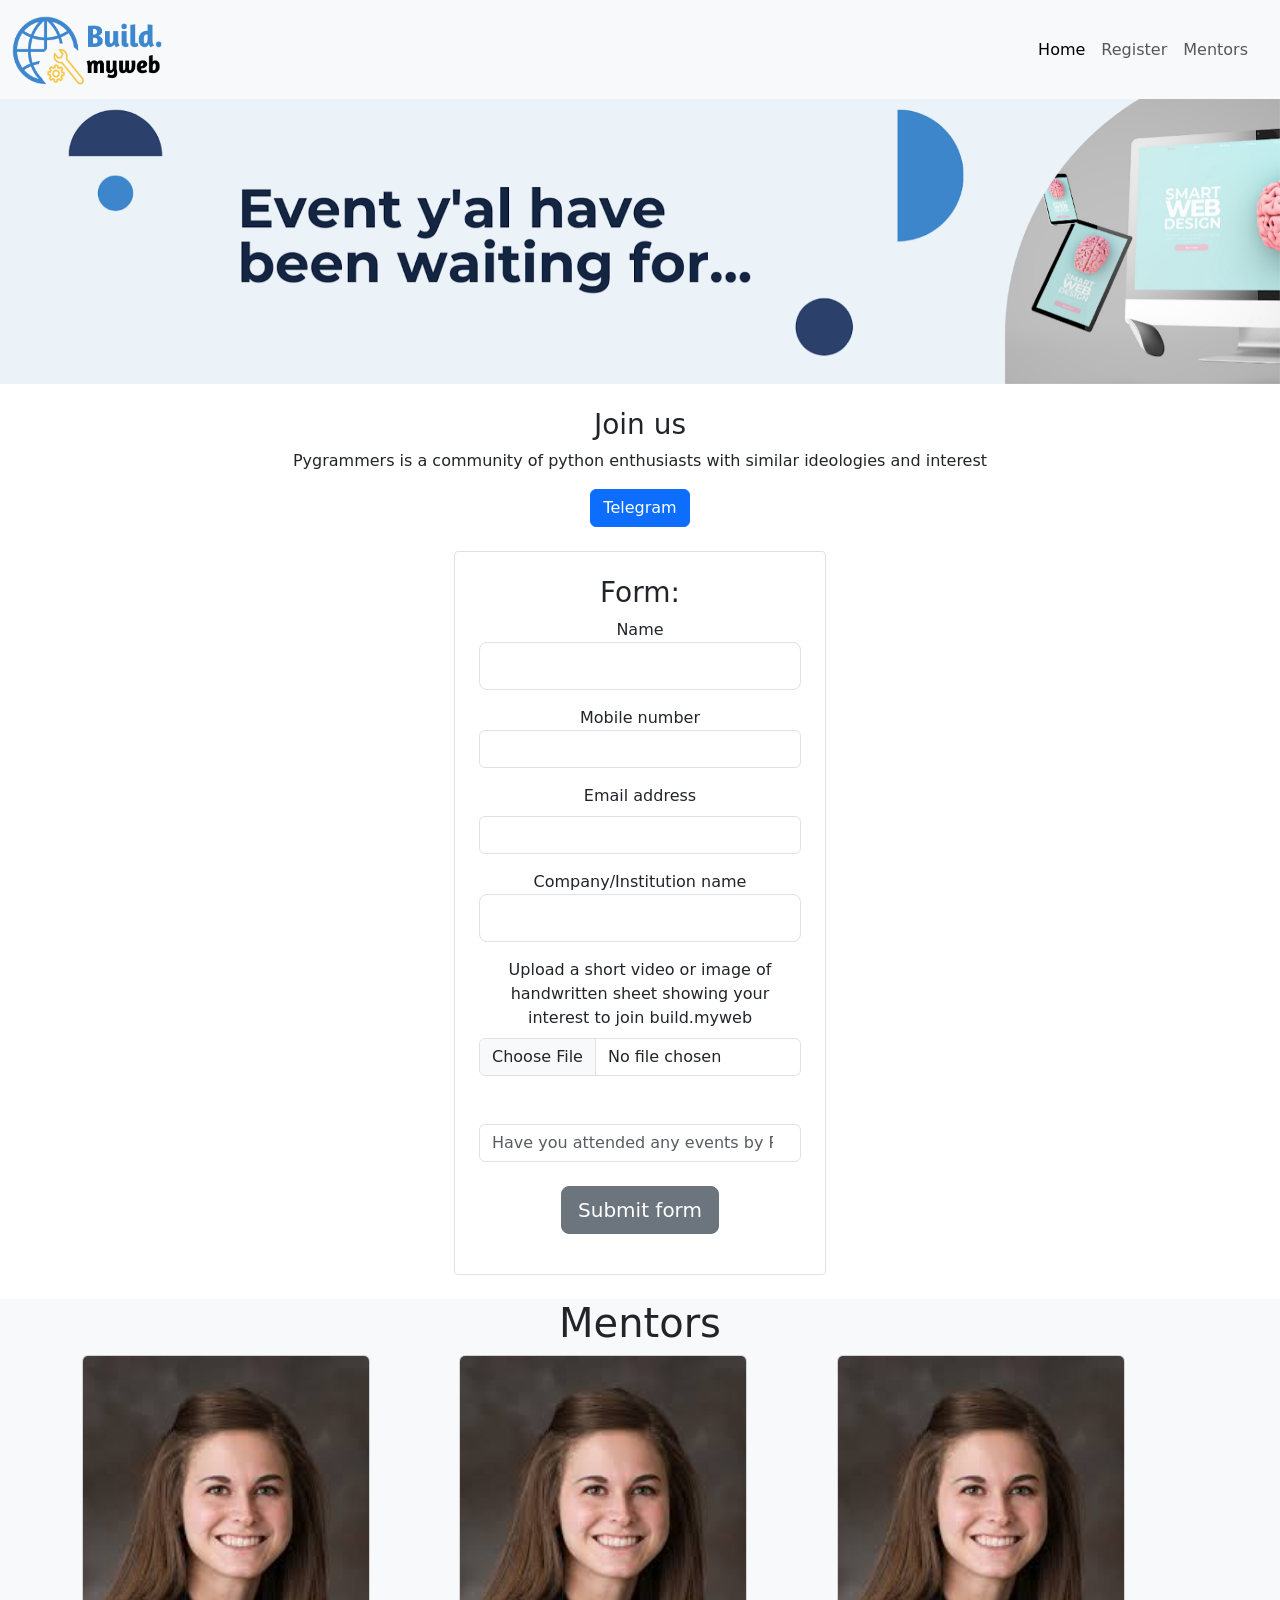
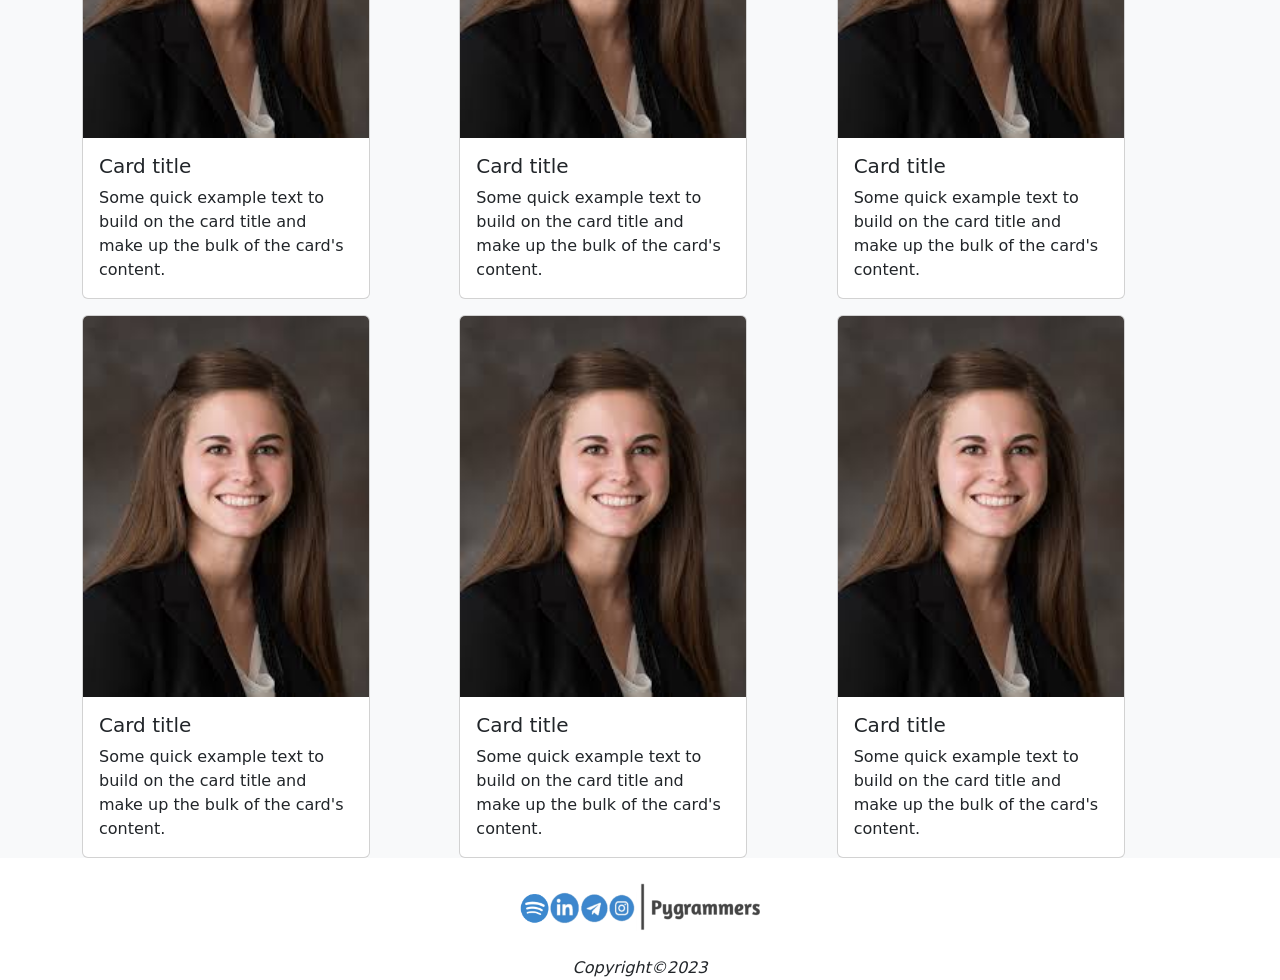
<file: BOOTSTRAP/Task6/index.html>
<!DOCTYPE html>
<html lang="en">
<head>
    <meta charset="UTF-8">
    <meta name="viewport" content="width=device-width, initial-scale=1.0">
    <title>Build.myweb</title>
    <script src="https://ajax.googleapis.com/ajax/libs/jquery/3.6.4/jquery.min.js"></script>
    <script src="https://maxcdn.bootstrapcdn.com/bootstrap/3.4.1/js/bootstrap.min.js"></script>
    <link href="https://cdn.jsdelivr.net/npm/bootstrap@5.3.1/dist/css/bootstrap.min.css" rel="stylesheet" integrity="sha384-4bw+/aepP/YC94hEpVNVgiZdgIC5+VKNBQNGCHeKRQN+PtmoHDEXuppvnDJzQIu9" crossorigin="anonymous">
</head>
<body>
    <script src="https://cdn.jsdelivr.net/npm/bootstrap@5.3.1/dist/js/bootstrap.bundle.min.js" integrity="sha384-HwwvtgBNo3bZJJLYd8oVXjrBZt8cqVSpeBNS5n7C8IVInixGAoxmnlMuBnhbgrkm" crossorigin="anonymous"></script>
    <section>
        <nav class="navbar navbar-light bg-light">
            <div class="container-fluid">
              <a class="navbar-brand" href="#">
                <img src="buildlogo.png" alt="" width="150" height="70" class="d-inline-block align-text-top">
               
              </a>
              <nav class="navbar navbar-expand-lg navbar-light bg-light">
                <div class="container-fluid">
                 
                  <button class="navbar-toggler" type="button" data-bs-toggle="collapse" data-bs-target="#navbarNavAltMarkup" aria-controls="navbarNavAltMarkup" aria-expanded="false" aria-label="Toggle navigation">
                    <span class="navbar-toggler-icon"></span>
                  </button>
                  <div class="collapse navbar-collapse" id="navbarNavAltMarkup">
                    <div class="navbar-nav">
                      <a class="nav-link active" aria-current="page" href="#Home">Home</a>
                      <a class="nav-link" href="#Register">Register</a>
                      <a class="nav-link" href="#Mentors">Mentors</a>
                      
                     
                    </div>
                  </div>
                </div>
              </nav>
            </div>
            </nav>
    </section>
   
        <section id="Home">
            <div id="carouselExampleSlidesOnly" class="carousel slide" data-bs-ride="carousel">
                <div class="carousel-inner">
                  <div class="carousel-item active">
                    <img src="carousel.png" class="d-block w-100" alt="...">
                  </div>
                  <div class="carousel-item">
                    <img src="carousel2.png" class="d-block w-100" alt="...">
                  </div>
                  
                </div>
              </div>
              <div class="text-center">
                <br>
                <h3 >Join us</h3>
                <p >Pygrammers is a community of python enthusiasts with similar ideologies and interest</p>
                <a class="btn btn-primary" href="https://telegram.me/pygrammers_official" role="button">Telegram</a>
            </div>
        </section>
        
        <br>
        <section id="Register">
            <div class="text-center">
                <div class="container">
                    <div class="row mx-0 justify-content-center">
                      <div class="col-md-7 col-lg-5 px-lg-2 col-xl-4 px-xl-0 px-xxl-3">
                        <form
                          method="POST"
                          class="w-100 rounded-1 p-4 border bg-white"
                          
                          enctype="multipart/form-data"
                        ><form>
                            <h3>Form:</h3>
                            <div class="mb-3">
                              <label>Name</label>
                              <input type="text" class="form-control form-control-lg" id="Input1" >
                            </div>
                            <div class="mb-3">
                              <label>Mobile number</label>
                              <input type="number" class="form-control" >
                            </div>
                            <div class="mb-3">
                              
                              <label for="exampleInputEmail1" class="form-label">Email address</label>
                              <input type="email" class="form-control" id="exampleInputEmail1" aria-describedby="emailHelp">
                              
                            </div>
                            <div class="mb-3">
                              <label>Company/Institution name</label>
                              <input type="text" class="form-control form-control-lg" >
                            </div>
                            <label class="d-block mb-4">
                                <span class="form-label d-block">Upload a short video or image of handwritten sheet showing your interest to join build.myweb</span>
                                <input required name="photo" type="file" class="form-control" >
                              </label>
                              <div class="form-group">
                                <label for="y/n">
                                </label>
                                <input type="number" class="form-control" id="y/n" placeholder="Have you attended any events by Pygrammers before?!">
                            </div>
                            <br>
                            <div class="mb-3">
                                <button type="submit" class="btn btn-secondary btn-lg">
                                  Submit form
                                </button>
                              </div>
                      </form>
                      </form>
                    </div>
                  </div>
                  </div>
            </div>
        
        </section>
        <br>
        <section id="Mentors">
            <div class="bg-light">
                <div class="container">
                    <h1 class="text-center">Mentors</h1>
                    <div class="row g-3">
                        <div class="col-12 col-md-6 col-lg-4">
                            <div class="card" style="width: 18rem;">
                                <img class="card-img-top" src="Person.jpeg" alt="Card image cap">
                                <div class="card-body">
                                  <h5 class="card-title">Card title</h5>
                                  <p class="card-text">Some quick example text to build on the card title and make up the bulk of the card's content.</p>
                                  
                                </div>
                              </div>
                        </div>
                
                        <div class="col-12 col-md-6 col-lg-4">
                            <div class="card" style="width: 18rem;">
                                <img class="card-img-top" src="Person.jpeg" alt="Card image cap">
                                <div class="card-body">
                                  <h5 class="card-title">Card title</h5>
                                  <p class="card-text">Some quick example text to build on the card title and make up the bulk of the card's content.</p>
                                  
                                </div>
                              </div>
                        </div>
                
                        <div class="col-12 col-md-6 col-lg-4">
                            <div class="card" style="width: 18rem;">
                                <img class="card-img-top" src="Person.jpeg" alt="Card image cap">
                                <div class="card-body">
                                  <h5 class="card-title">Card title</h5>
                                  <p class="card-text">Some quick example text to build on the card title and make up the bulk of the card's content.</p>
                                  
                                </div>
                              </div>
                        </div>
                
                        <div class="col-12 col-md-6 col-lg-4">
                            <div class="card" style="width: 18rem;">
                                <img class="card-img-top" src="Person.jpeg" alt="Card image cap">
                                <div class="card-body">
                                  <h5 class="card-title">Card title</h5>
                                  <p class="card-text">Some quick example text to build on the card title and make up the bulk of the card's content.</p>
                                  
                                </div>
                              </div>
                        </div>
                
                        <div class="col-12 col-md-6 col-lg-4">
                            <div class="card" style="width: 18rem;">
                                <img class="card-img-top" src="Person.jpeg" alt="Card image cap">
                                <div class="card-body">
                                  <h5 class="card-title">Card title</h5>
                                  <p class="card-text">Some quick example text to build on the card title and make up the bulk of the card's content.</p>
                                  
                                </div>
                              </div>
                        </div>
                
                        <div class="col-12 col-md-6 col-lg-4">
                            <div class="card" style="width: 18rem;">
                                <img class="card-img-top" src="Person.jpeg" alt="Card image cap">
                                <div class="card-body">
                                  <h5 class="card-title">Card title</h5>
                                  <p class="card-text">Some quick example text to build on the card title and make up the bulk of the card's content.</p>
                                  
                                </div>
                              </div>
                        </div>
                    </div>
                </div>
            </div>
        </section>
        <br>
        <section>
            <footer style="text-align:center">
                
              <img src="footer.png" alt="" width="250px" height="50px">
              <br><br>
              <fieldset><i>Copyright©2023</i></fieldset> 
            
            </footer>
            
          </section>
</body>
</html>
</file>
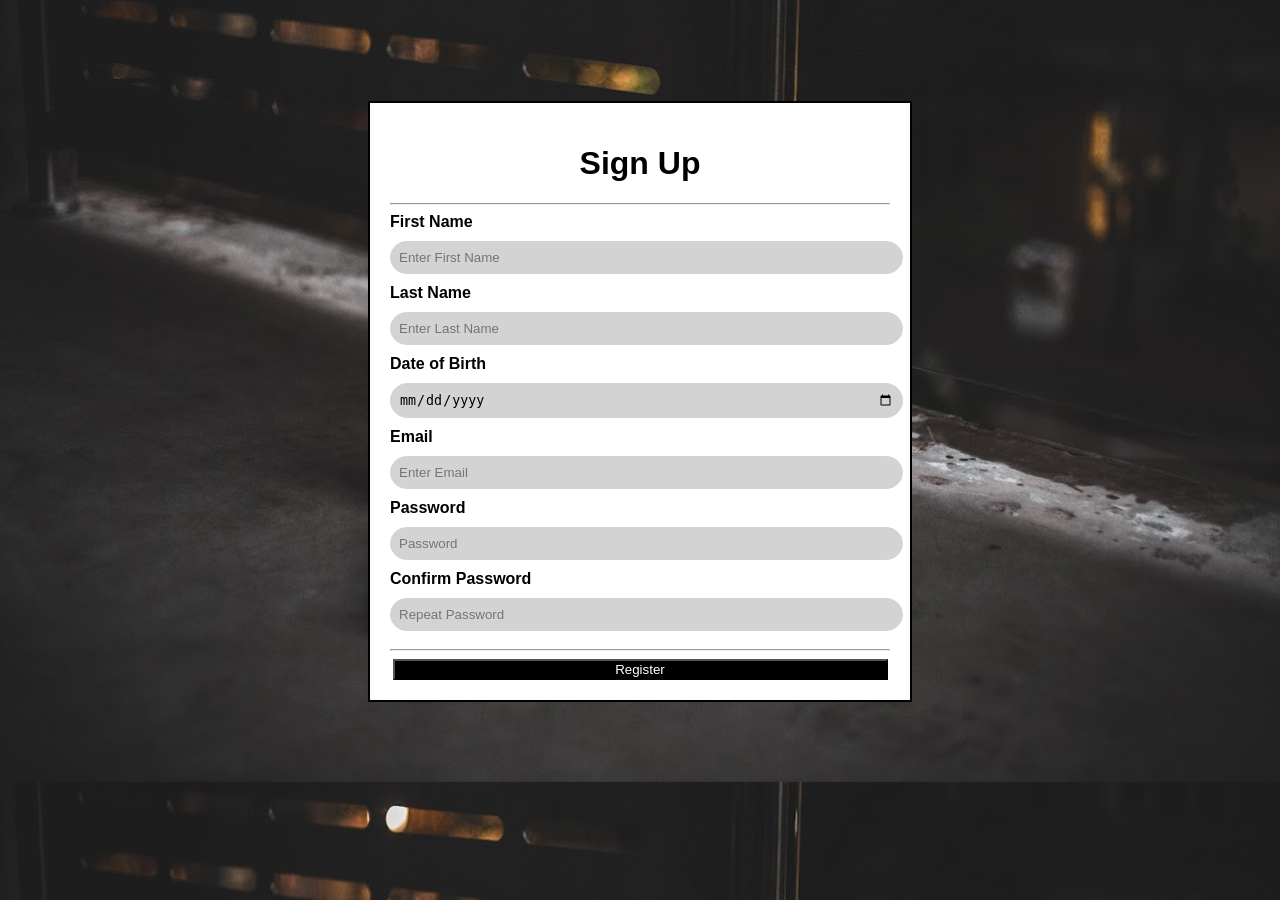
<file: CSS/Task15/index.html>
<!DOCTYPE html>
<html>
<head>
    
    <title>CSS15</title>
    <link href="style.css" type="text/css" rel="stylesheet">
</head>
<body>
   <div class="Form">
    <div class="head">
        <h1>Sign Up</h1>
    </div>
    
        <hr>
        <form>
            <div class="text">
                <label><strong>First Name</strong></label>
                
            </div>
            
            <input type="text" class="input-box" placeholder="Enter First Name">
            
            <div class="text">
                <label><strong>Last Name</strong></label>
    
            </div>
            
            <input type="text" class="input-box" placeholder="Enter Last Name">
           
            <div class="text">
                <label><strong>Date of Birth</strong></label>
            </div>
            
            <input type="date" class="input-box" placeholder="dd/mm/yyyy">
           
            <div class="text">
                <label><strong>Email</strong></label>
            </div>
            
            <input type="email" class="input-box" placeholder="Enter Email">
            
            <div class="text">
                <label><strong>Password</strong></label>
            </div>
            
            <input type="password" class="input-box" placeholder="Password">
           
            <div class="text">
                <label><strong>Confirm Password</strong></label>
            </div>
            
            <input type="password" class="input-box" placeholder="Repeat Password">
                
            
            <hr>
            <div class="button">
                <button>Register</button>
            </div>
        </form>
   </div>
</body>
</html>
</file>
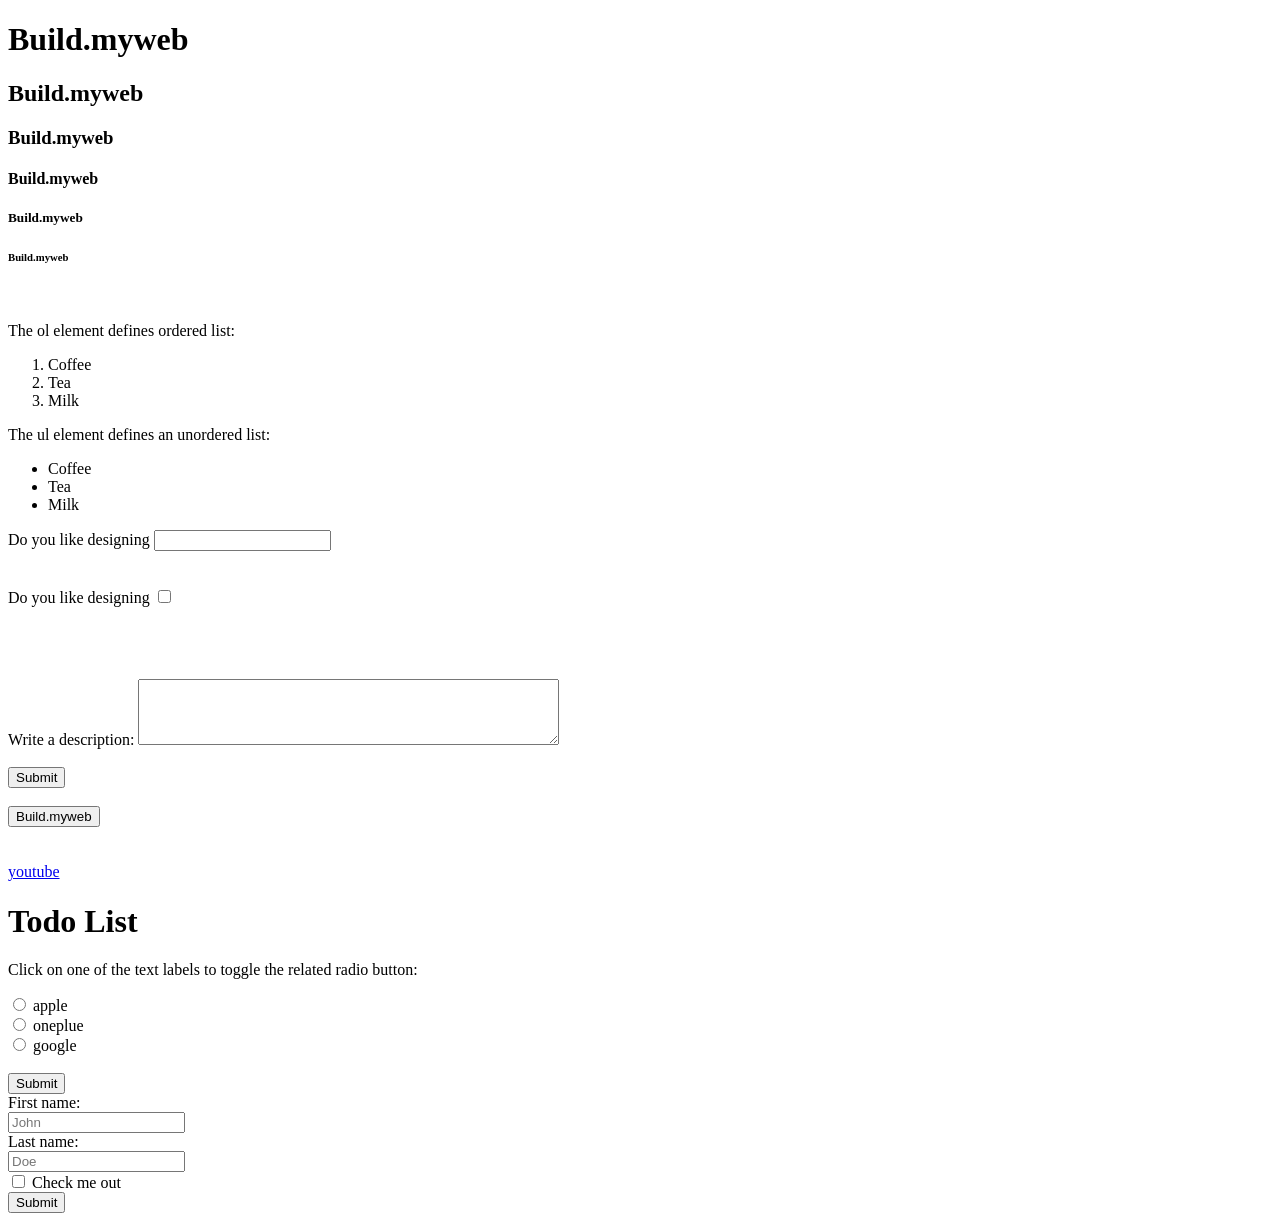
<file: HTML/Task10/index.html>
<!DOCTYPE html>
<html lang="en">
<head>
    <meta charset="UTF-8">
    <meta name="viewport" content="width=device-width, initial-scale=1.0">
    <title>html1</title>
</head>
<body>
    <h1>Build.myweb</h1>
    <h2>Build.myweb</h2>
    <h3>Build.myweb</h3>
    <h4>Build.myweb</h4>
    <h5>Build.myweb</h5>
    <h6>Build.myweb</h6>
    <br>
    <p>The ol element defines ordered list:</p>
    <ol>
        <li>Coffee</li>
        <li>Tea</li>
        <li>Milk</li>
    </ol>
    <p>The ul element defines an unordered list:</p>
    <ul>
        <li>Coffee</li>
        <li>Tea</li>
        <li>Milk</li>
    </ul>
    <form>
        <label>Do you like designing </label><input type="text">
        <br>
        <br>
        <br>
        <label>Do you like designing </label><input type="checkbox">
        <br>
        <br>
        <br>
        <br>
        <br>
        <label>Write a description: </label><textarea rows="4" cols="50"></textarea>
        <br>
        <br>
        <button>Submit</button>
    </form>
    <br>
    <button>Build.myweb</button>
    <br>
    <br>
    <br>
    <a href="https://www.youtube.com">youtube</a>
    <br>
    <h1>Todo List</h1>
    <p>Click on one of the text labels to toggle the related radio button:</p>
    <input type="radio">
    <label>apple</label>
    <br>
    <input type="radio">
    <label>oneplue</label>
    <br>
    <input type="radio">
    <label>google</label>
    <br>
    <br>
    <button>Submit</button>
    <br>
    <form>
        <div>
            <label>First name:</label>
        </div>
        <input type="text" placeholder="John">
        <div>
            <label>Last name:</label>
        </div>
        <input type="text" placeholder="Doe">
        <div>
            <input type="checkbox">
            <label>Check me out</label>
        </div>
        <button>Submit</button>
    </form>
</body>
</html>
</file>
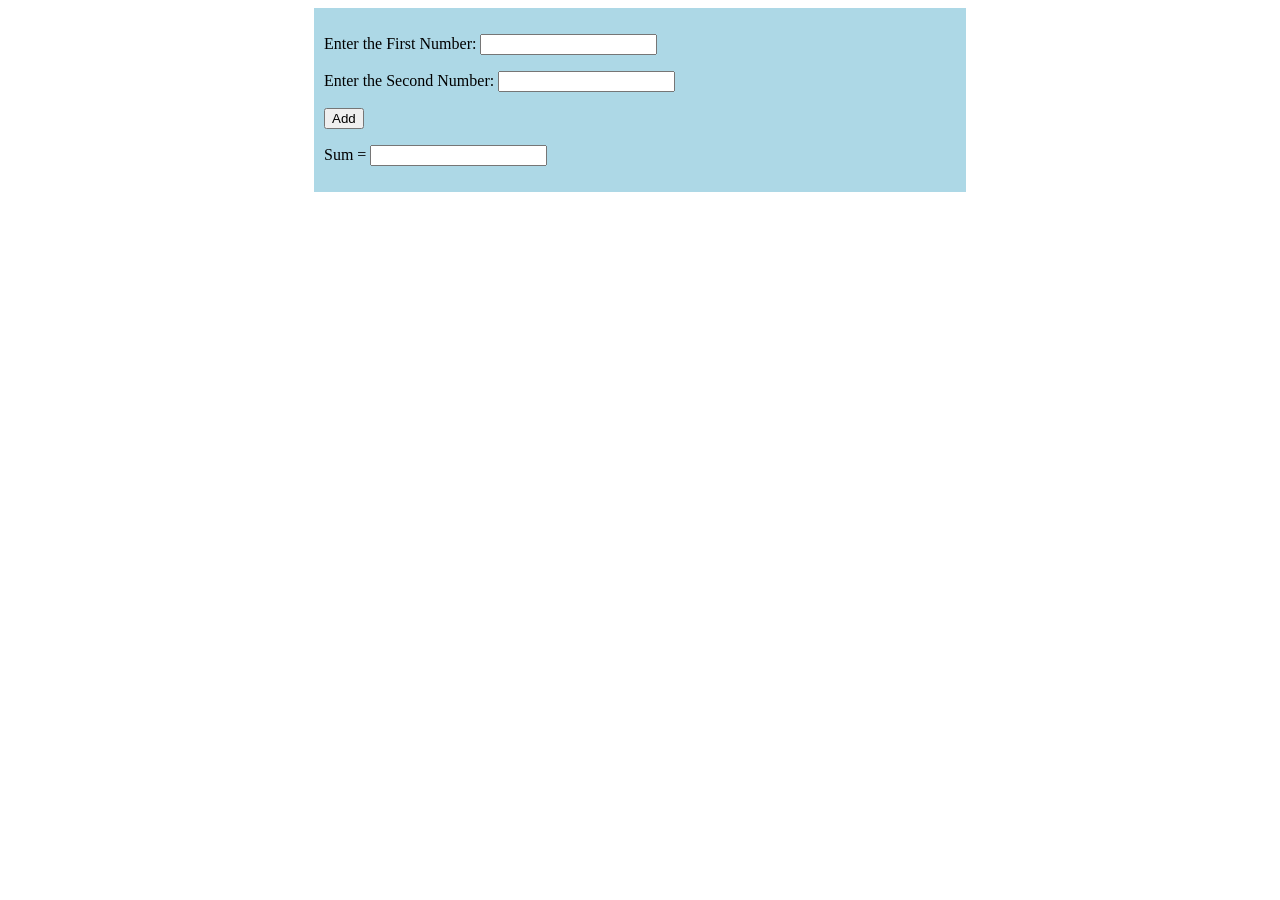
<file: JAVASCRIPT/Task2/index.html>
<!doctype html>
<html>
<head>
<title>J2</title>
<link rel="stylesheet" href="styles.css">
</head>
<body>
<div class="container">
    <p>Enter the First Number: <input id="first"></p>
    <p>Enter the Second Number: <input id="second"></p>
    <button onclick="add()">Add</button>
    <p>Sum = <input id="answer"></p>
</div>

<script src="script.js"></script>


</body>
</html>
</file>
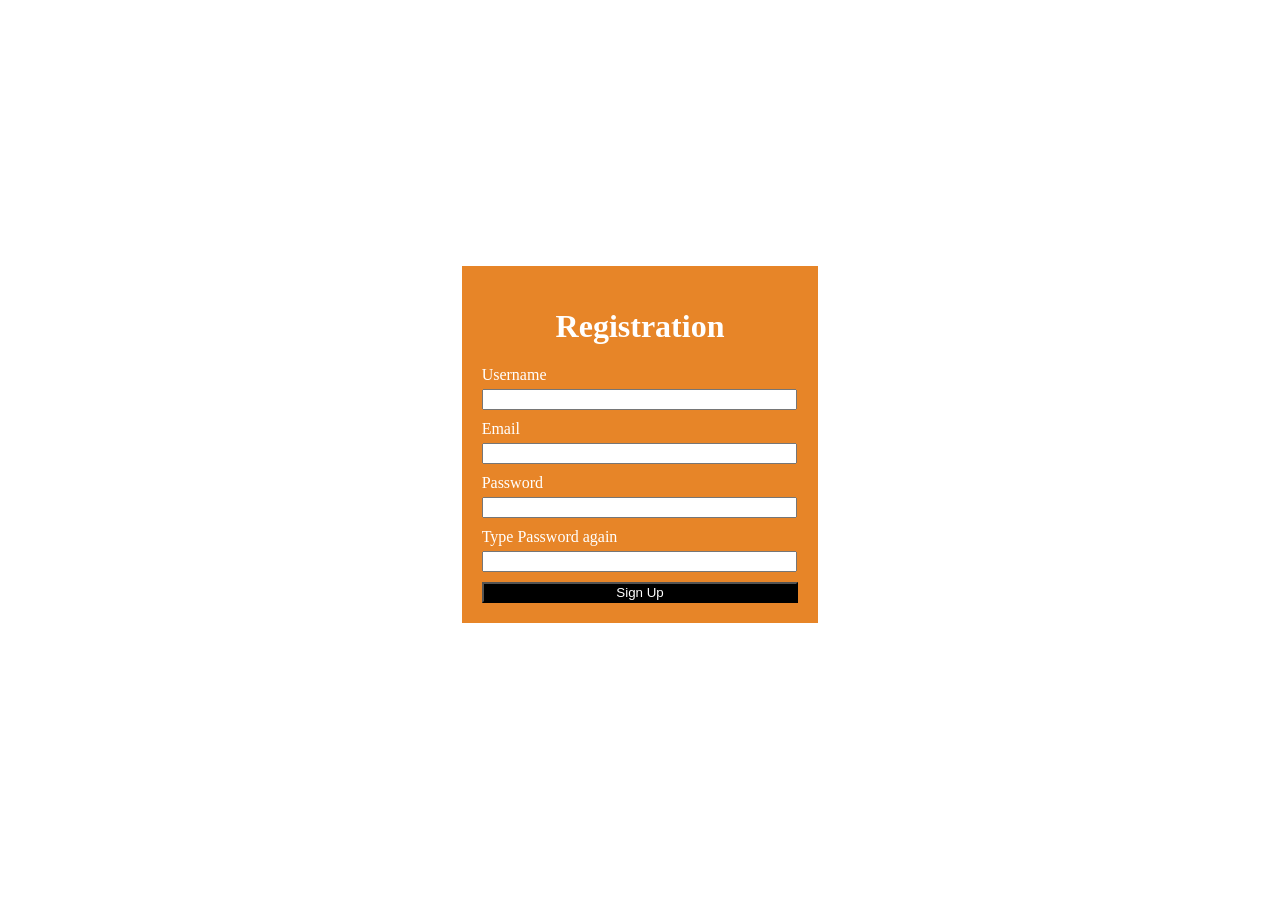
<file: JAVASCRIPT/Task4/index.html>
<!DOCTYPE html>
<html lang="en">
<head>
    <meta charset="UTF-8">
    <meta http-equiv="X-UA-Compatible" content="IE=edge">
    <meta name="viewport" content="width=device-width, initial-scale=1.0">
    <title>Form Validation</title>
    <link rel="stylesheet" href="styles.css">
</head>
<body>
    <div class="container">
        <form onsubmit="return validate()" action="Thankyou.html" id="form">
            <h1>Registration</h1>
            <div class="input">
                <label for="username">Username</label>
                <input type="text" id="username" name="username" class="input-field">
            </div>
            <div class="input">
                <label for="email">Email</label>
                <input type="email" id="email" name="email" class="input-field">
            </div>
            <div class="input">
                <label for="password">Password</label>
                <input type="password" id="password1" name="password1" class="input-field">
            </div>
            <div class="input">
                <label for="password">Type Password again</label>
                <input type="password" id="password2" name="password2" class="input-field">
            </div>
            <button type="submit">Sign Up</button>
        </form>
    </div>
    <script src="script.js"></script>
</body>
</html>
</file>
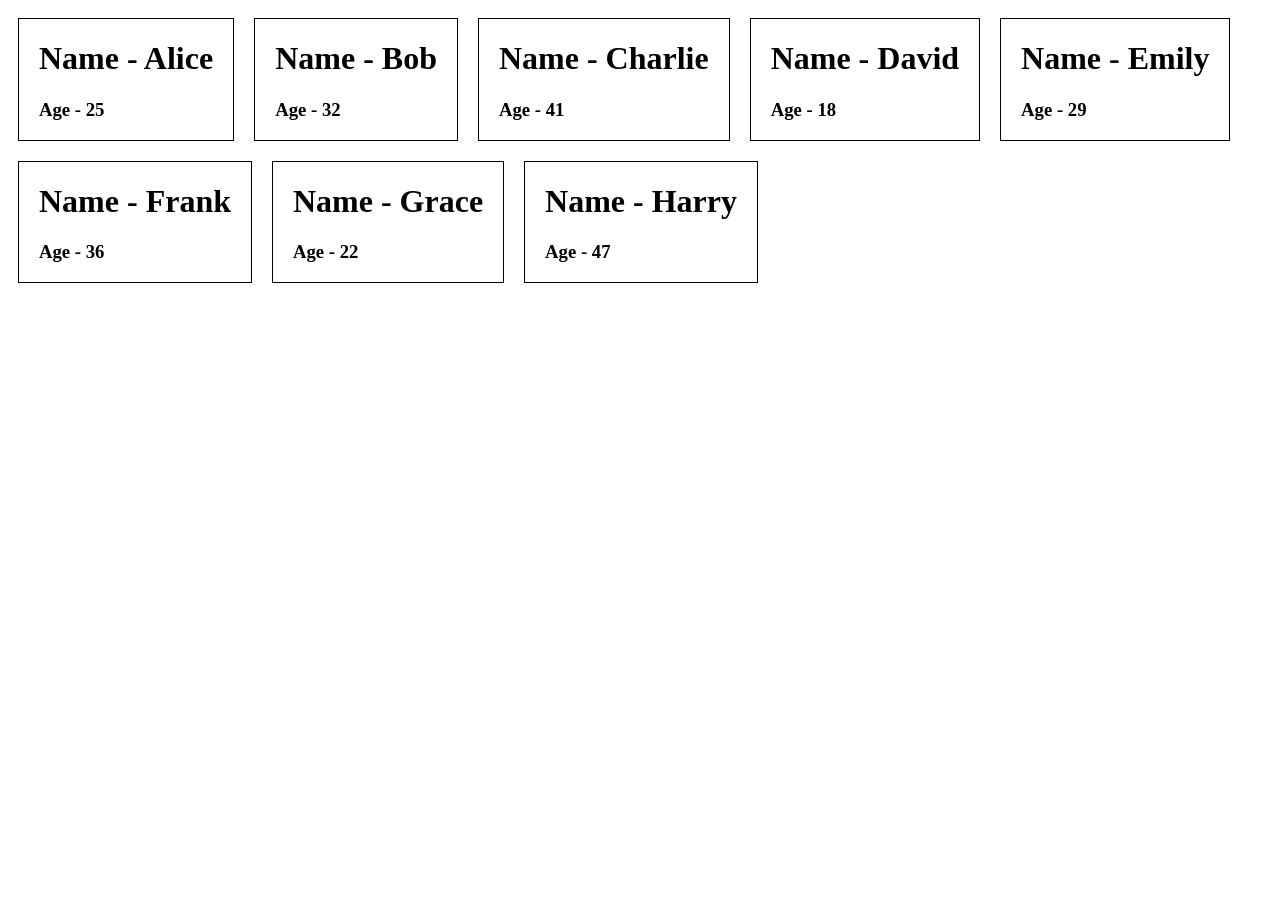
<file: JAVASCRIPT/Task5/index.html>
<!DOCTYPE html>
<html lang="en">
<head>
    <meta charset="UTF-8">
    <meta http-equiv="X-UA-Compatible" content="IE=edge">
    <meta name="viewport" content="width=device-width, initial-scale=1.0">
    <title>J5</title>
    <style>
      .card{
        border: 1px solid black;
        width: fit-content;
        padding: 0 20px;
        display: inline-block;
        margin: 10px 10px;
      }
    </style>
</head>
<body>
  <div class="container">
  </div>
    <script>
        let persons = `
        [
  {
    "name": "Alice",
    "age": 25,
    "place": "New York",
    "dob": "1998-03-12"
  },
  {
    "name": "Bob",
    "age": 32,
    "place": "Los Angeles",
    "dob": "1991-07-19"
  },
  {
    "name": "Charlie",
    "age": 41,
    "place": "Chicago",
    "dob": "1982-11-03"
  },
  {
    "name": "David",
    "age": 18,
    "place": "Houston",
    "dob": "2005-05-08"
  },
  {
    "name": "Emily",
    "age": 29,
    "place": "San Francisco",
    "dob": "1994-09-26"
  },
  {
    "name": "Frank",
    "age": 36,
    "place": "Boston",
    "dob": "1987-12-30"
  },
  {
    "name": "Grace",
    "age": 22,
    "place": "Miami",
    "dob": "2001-01-14"
  },
  {
    "name": "Harry",
    "age": 47,
    "place": "Seattle",
    "dob": "1976-06-21"
  }
]`
let parsePersons = JSON.parse(persons);
const cardContainer = document.querySelector(".container");

function createCard(cardContainer,parsePersons,i){
  const card = document.createElement("div")
  card.classList.add("card")
  const name = document.createElement("h1")
  name.innerHTML = "Name - " + parsePersons[i].name;

  const age = document.createElement("h3")
  age.innerHTML = "Age - " + parsePersons[i].age;
  card.appendChild(name)
  card.appendChild(age)
  cardContainer.appendChild(card)
}



for(let i=0;i<parsePersons.length;i++){
  createCard(cardContainer,parsePersons,i)
}
    </script>
</body>
</html>
</file>
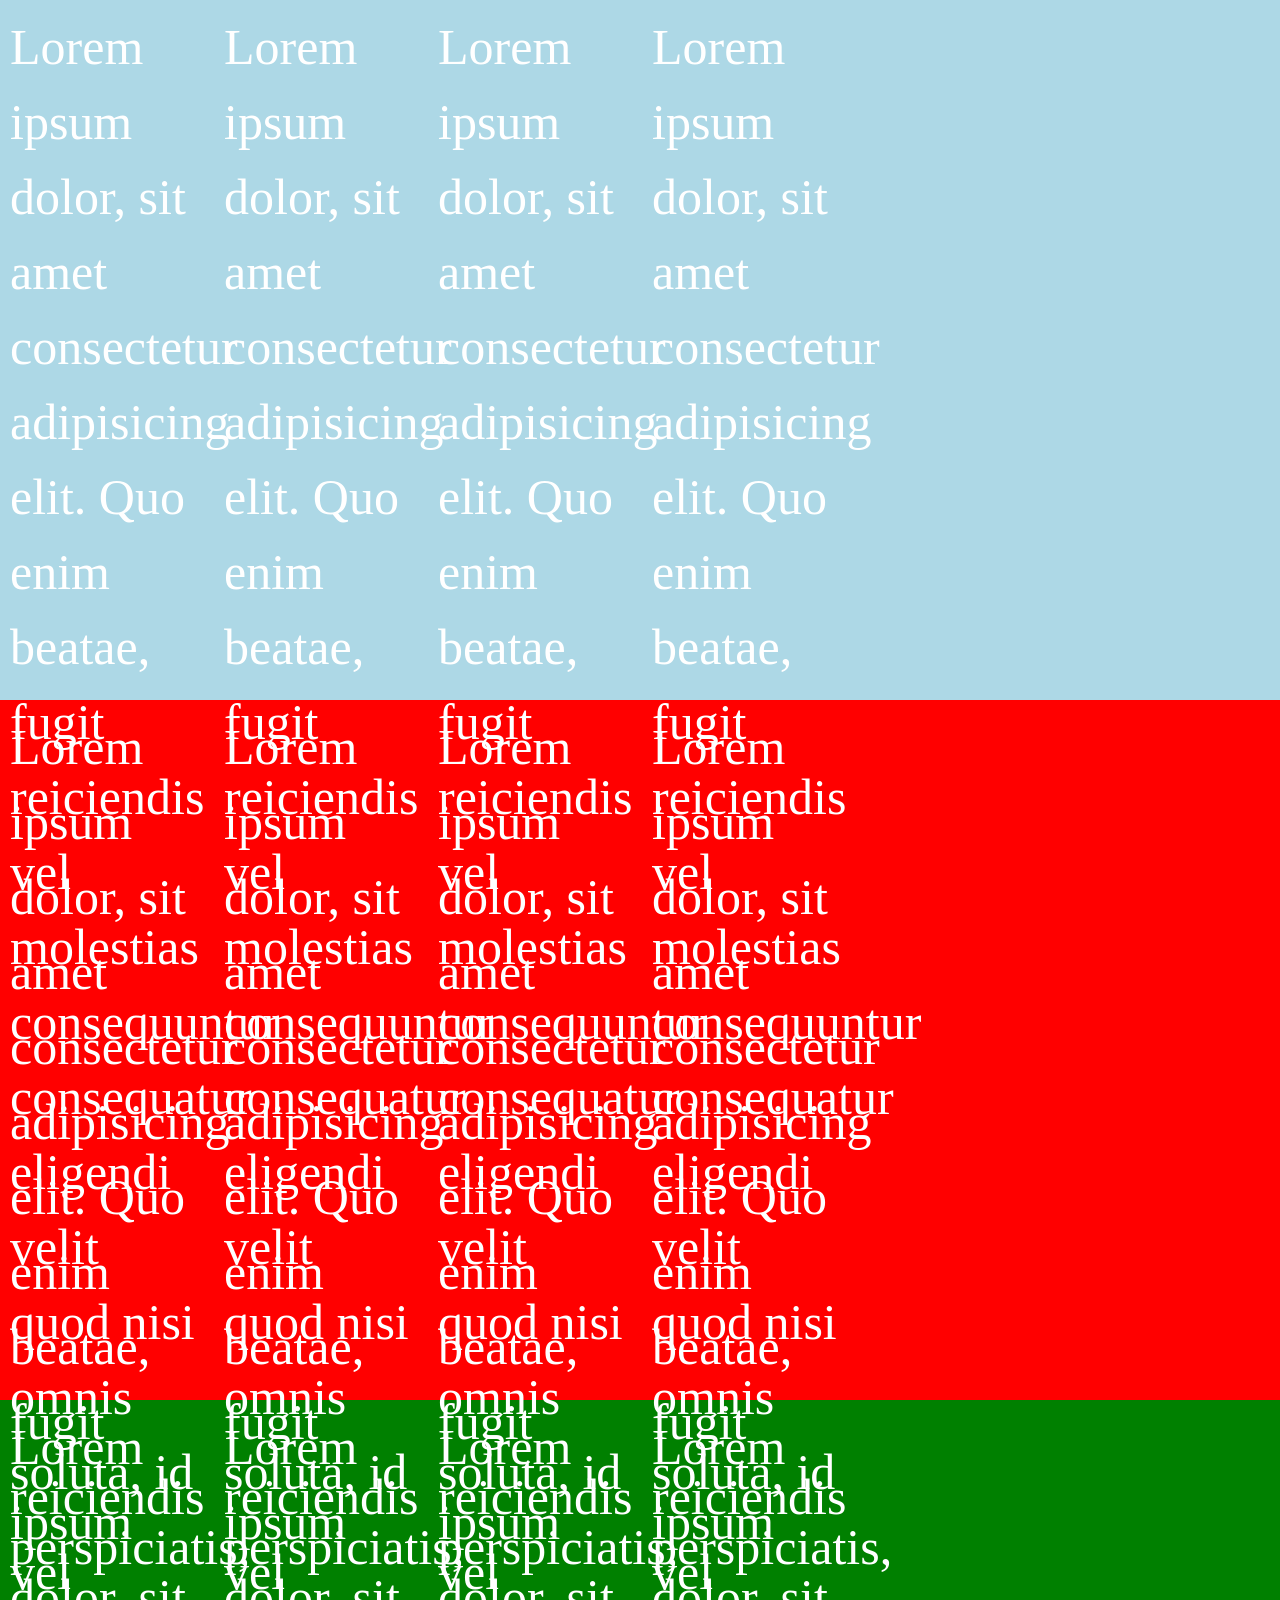
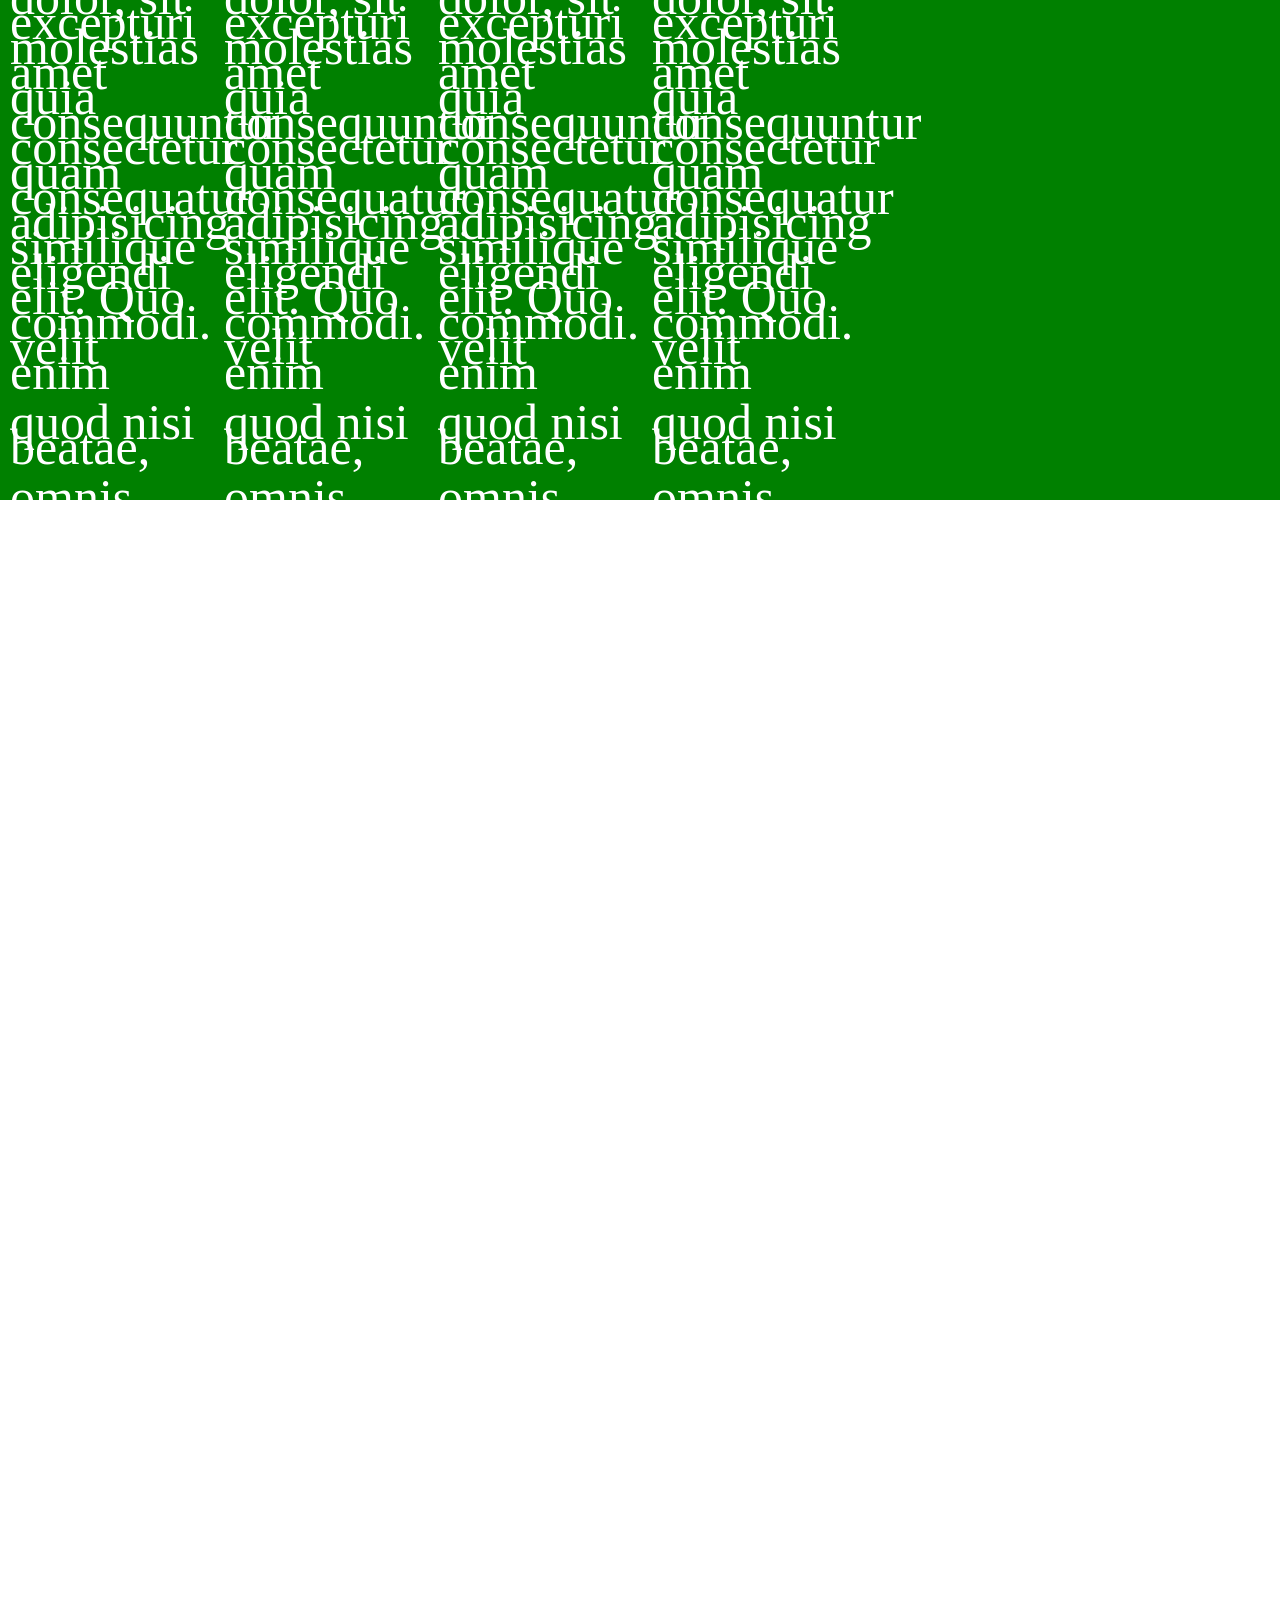
<file: BOOTSTRAP/Task1/B1.html>
<!DOCTYPE html>
<html lang="en">
<head>
    <meta charset="UTF-8">
    <meta name="viewport" content="width=device-width, initial-scale=1.0">
    <title>B1</title>
    <link href="B1.css" type="text/css" rel="stylesheet" >
    <script src="https://ajax.googleapis.com/ajax/libs/jquery/3.6.4/jquery.min.js"></script>
    <script src="https://maxcdn.bootstrapcdn.com/bootstrap/3.4.1/js/bootstrap.min.js"></script>
    <link href="https://cdn.jsdelivr.net/npm/bootstrap@5.3.1/dist/css/bootstrap.min.css" rel="stylesheet" integrity="sha384-4bw+/aepP/YC94hEpVNVgiZdgIC5+VKNBQNGCHeKRQN+PtmoHDEXuppvnDJzQIu9" crossorigin="anonymous">
  </head>

<body>
    <script src="https://cdn.jsdelivr.net/npm/bootstrap@5.3.1/dist/js/bootstrap.bundle.min.js" integrity="sha384-HwwvtgBNo3bZJJLYd8oVXjrBZt8cqVSpeBNS5n7C8IVInixGAoxmnlMuBnhbgrkm" crossorigin="anonymous"></script>
    <div class="blue">
        <div class="row">
            <div class="col-sm-12 col-md-2">
                <p>Lorem ipsum dolor, sit amet consectetur adipisicing elit. Quo enim beatae, fugit reiciendis vel molestias consequuntur consequatur eligendi velit quod nisi omnis soluta, id perspiciatis, excepturi quia quam similique commodi.</p>
            </div>
            <div class="col-sm-12 col-md-2">
                <p>Lorem ipsum dolor, sit amet consectetur adipisicing elit. Quo enim beatae, fugit reiciendis vel molestias consequuntur consequatur eligendi velit quod nisi omnis soluta, id perspiciatis, excepturi quia quam similique commodi.</p>
            </div>
            <div class="col-sm-12 col-md-2">
                <p>Lorem ipsum dolor, sit amet consectetur adipisicing elit. Quo enim beatae, fugit reiciendis vel molestias consequuntur consequatur eligendi velit quod nisi omnis soluta, id perspiciatis, excepturi quia quam similique commodi.</p>
            </div>
            <div class="col-sm-12 col-md-2">
                <p>Lorem ipsum dolor, sit amet consectetur adipisicing elit. Quo enim beatae, fugit reiciendis vel molestias consequuntur consequatur eligendi velit quod nisi omnis soluta, id perspiciatis, excepturi quia quam similique commodi.</p>
            </div>
            
        </div>
        
    </div>
    <div class="red">
        <div class="row">
            <div class="col-sm-12 col-md-2">
                
                <p>Lorem ipsum dolor, sit amet consectetur adipisicing elit. Quo enim beatae, fugit reiciendis vel molestias consequuntur consequatur eligendi velit quod nisi omnis soluta, id perspiciatis, excepturi quia quam similique commodi.</p>
                
                
            </div>
            <div class="col-sm-12 col-md-2">
                <p>Lorem ipsum dolor, sit amet consectetur adipisicing elit. Quo enim beatae, fugit reiciendis vel molestias consequuntur consequatur eligendi velit quod nisi omnis soluta, id perspiciatis, excepturi quia quam similique commodi.</p>
            </div>
            <div class="col-sm-12 col-md-2">
                <p>Lorem ipsum dolor, sit amet consectetur adipisicing elit. Quo enim beatae, fugit reiciendis vel molestias consequuntur consequatur eligendi velit quod nisi omnis soluta, id perspiciatis, excepturi quia quam similique commodi.</p>
            </div>
            <div class="col-sm-12 col-md-2">
                <p>Lorem ipsum dolor, sit amet consectetur adipisicing elit. Quo enim beatae, fugit reiciendis vel molestias consequuntur consequatur eligendi velit quod nisi omnis soluta, id perspiciatis, excepturi quia quam similique commodi.</p>
            </div>
            
        </div>
        
    </div>
    <div class="green">
        <div class="row">
            <div class="col-sm-12 col-md-2">
                <p>Lorem ipsum dolor, sit amet consectetur adipisicing elit. Quo enim beatae, fugit reiciendis vel molestias consequuntur consequatur eligendi velit quod nisi omnis soluta, id perspiciatis, excepturi quia quam similique commodi.</p>
            </div>
            <div class="col-sm-12 col-md-2">
                <p>Lorem ipsum dolor, sit amet consectetur adipisicing elit. Quo enim beatae, fugit reiciendis vel molestias consequuntur consequatur eligendi velit quod nisi omnis soluta, id perspiciatis, excepturi quia quam similique commodi.</p>
            </div>
            <div class="col-sm-12 col-md-2">
                <p>Lorem ipsum dolor, sit amet consectetur adipisicing elit. Quo enim beatae, fugit reiciendis vel molestias consequuntur consequatur eligendi velit quod nisi omnis soluta, id perspiciatis, excepturi quia quam similique commodi.</p>
            </div>
            <div class="col-sm-12 col-md-2">
                <p>Lorem ipsum dolor, sit amet consectetur adipisicing elit. Quo enim beatae, fugit reiciendis vel molestias consequuntur consequatur eligendi velit quod nisi omnis soluta, id perspiciatis, excepturi quia quam similique commodi.</p>
            </div>
            
        </div>
    </div>
</body>
</html>
</file>
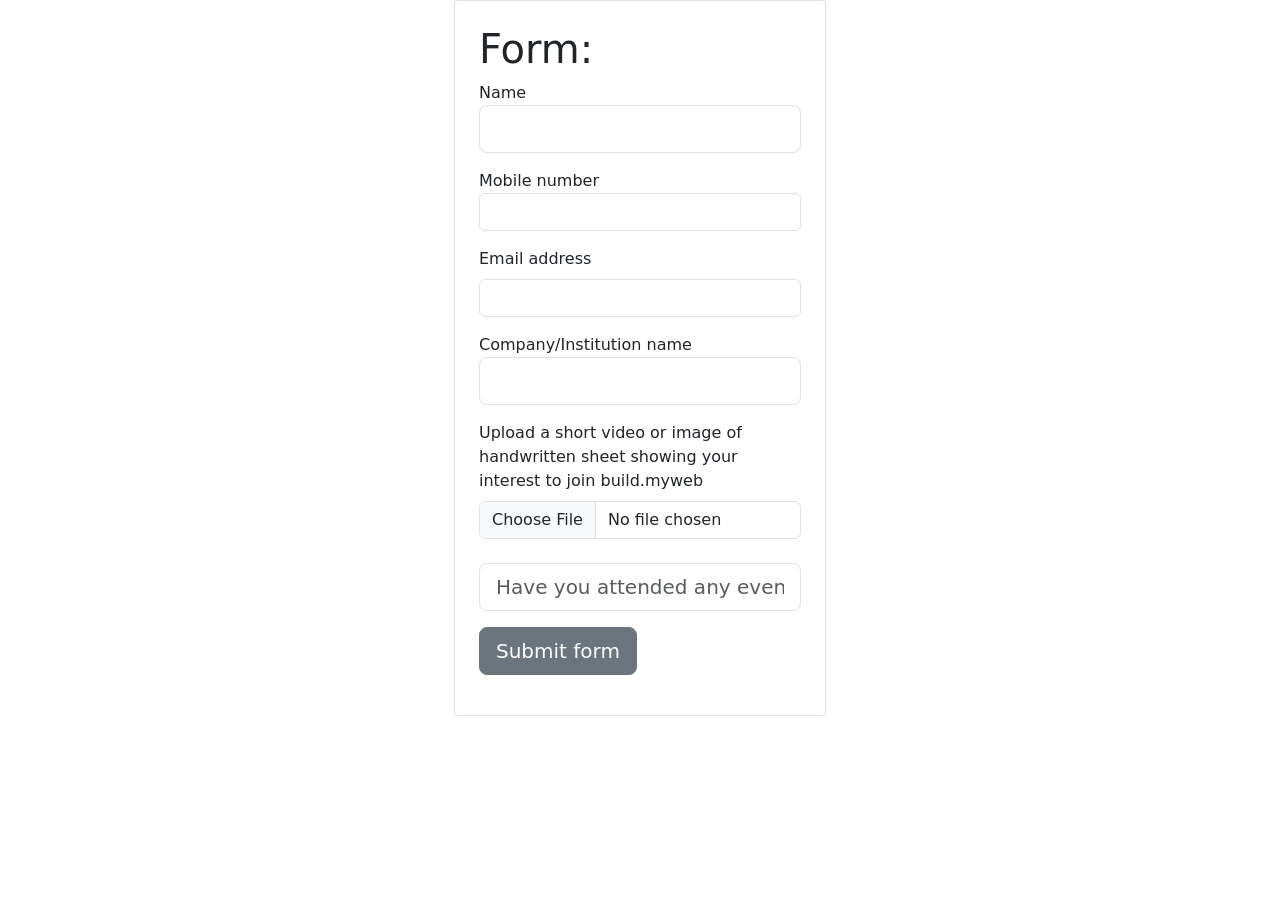
<file: BOOTSTRAP/Task4/B4.html>
<!DOCTYPE html>
<html lang="en">
<head>
    <meta charset="UTF-8">
    <meta name="viewport" content="width=device-width, initial-scale=1.0">
    <title>B4</title>
    <script src="https://ajax.googleapis.com/ajax/libs/jquery/3.6.4/jquery.min.js"></script>
    <script src="https://maxcdn.bootstrapcdn.com/bootstrap/3.4.1/js/bootstrap.min.js"></script>
    <link href="https://cdn.jsdelivr.net/npm/bootstrap@5.3.1/dist/css/bootstrap.min.css" rel="stylesheet" integrity="sha384-4bw+/aepP/YC94hEpVNVgiZdgIC5+VKNBQNGCHeKRQN+PtmoHDEXuppvnDJzQIu9" crossorigin="anonymous">
</head>
<body>
    <script src="https://cdn.jsdelivr.net/npm/bootstrap@5.3.1/dist/js/bootstrap.bundle.min.js" integrity="sha384-HwwvtgBNo3bZJJLYd8oVXjrBZt8cqVSpeBNS5n7C8IVInixGAoxmnlMuBnhbgrkm" crossorigin="anonymous"></script>
    <div class="container">
    <div class="row mx-0 justify-content-center">
      <div class="col-md-7 col-lg-5 px-lg-2 col-xl-4 px-xl-0 px-xxl-3">
        <form
          method="POST"
          class="w-100 rounded-1 p-4 border bg-white"
          action="https://herotofu.com/start"
          enctype="multipart/form-data"
        ><form>
            <h1>Form:</h1>
            <div class="mb-3">
              <label>Name</label>
              <input type="text" class="form-control form-control-lg" id="Input1" >
            </div>
            <div class="mb-3">
              <label>Mobile number</label>
              <input type="number" class="form-control" >
            </div>
            <div class="mb-3">
              
              <label for="exampleInputEmail1" class="form-label">Email address</label>
              <input type="email" class="form-control" id="exampleInputEmail1" aria-describedby="emailHelp">
              
            </div>
            <div class="mb-3">
              <label>Company/Institution name</label>
              <input type="text" class="form-control form-control-lg" >
            </div>
            <label class="d-block mb-4">
                <span class="form-label d-block">Upload a short video or image of handwritten sheet showing your interest to join build.myweb</span>
                <input required name="photo" type="file" class="form-control" >
              </label>
              <div class="mb-3">
                
                <input type="text" class="form-control form-control-lg" placeholder="Have you attended any events by Pygrammers before?!" >
              </div>
              
      
              <div class="mb-3">
                <button type="submit" class="btn btn-secondary btn-lg">
                  Submit form
                </button>
              </div>
      
            
            

          
          
        </form>
      </form>
    </div>
  </div>
  </div>
  </body>
  </html>
</file>
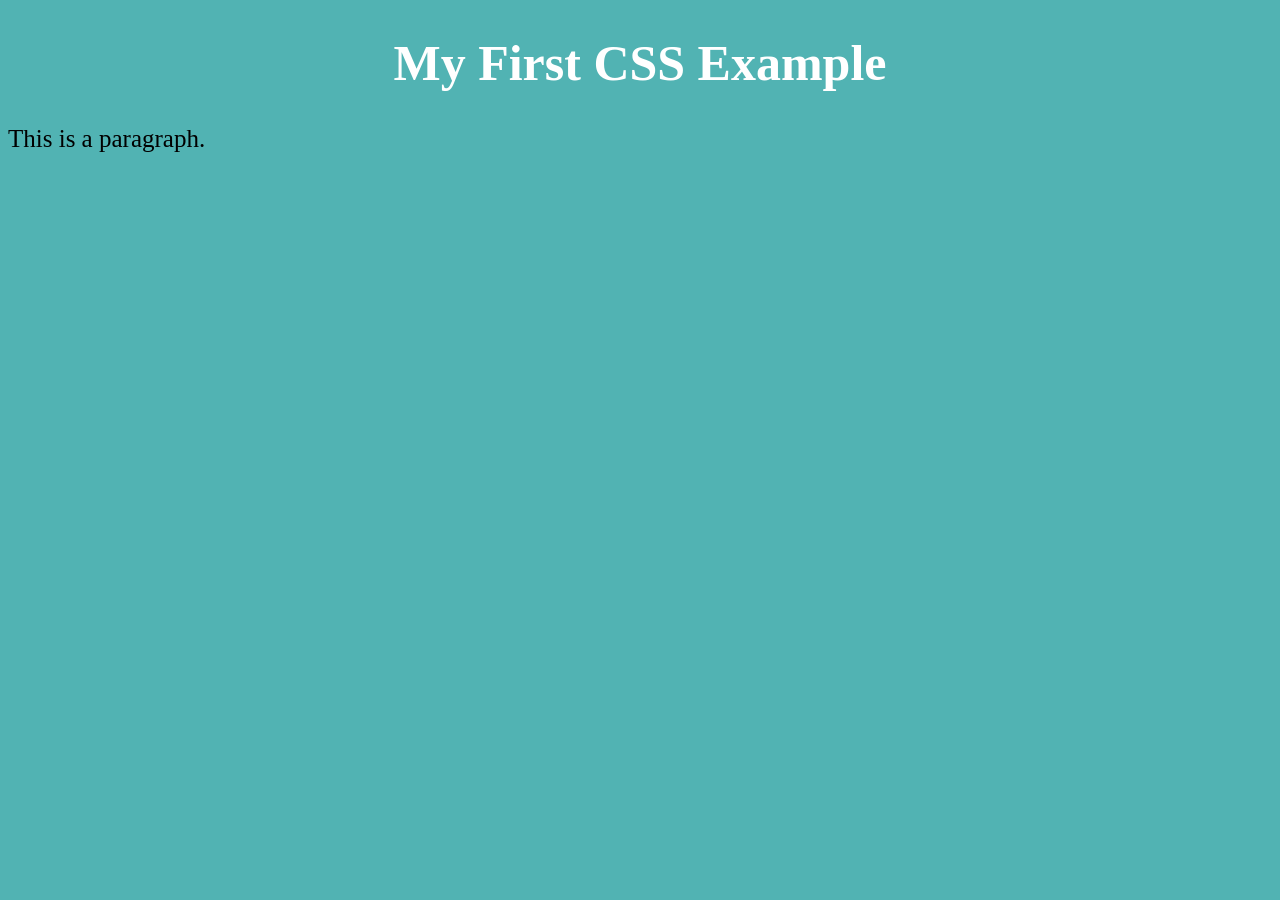
<file: CSS/Task1/css1.html>
<!DOCTYPE html>
<html lang="en">
<head>
    <meta charset="UTF-8">
    <meta name="viewport" content="width=device-width, initial-scale=1.0">
    <title>CSS1</title>
    <link href="css1.css" type="text/css" rel="stylesheet">
</head>
<body>
    <h1>My First CSS Example</h1>
    <p>This is a paragraph.</p>
    
</body>
</html>
</file>
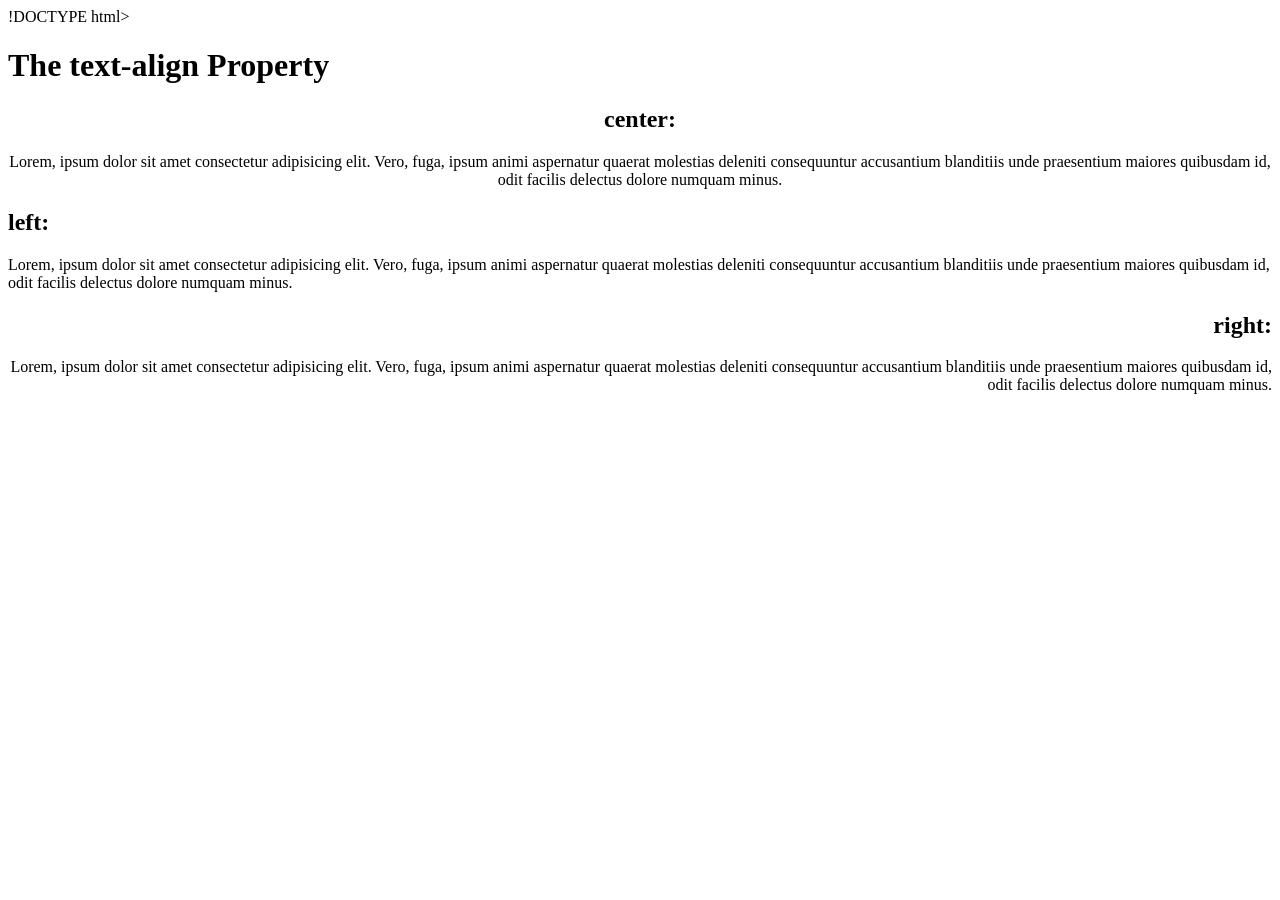
<file: CSS/Task10/css10.html>
!DOCTYPE html>
<html lang="en">
<head>
    <meta charset="UTF-8">
    <meta name="viewport" content="width=device-width, initial-scale=1.0">
    <title>CSS10</title>
    <link href="css10.css" type="text/css" rel="stylesheet">
</head>
<body>
    <h1>The text-align Property</h1>
    <h2 id="center">center:</h2>
    <div class="p1">
        <p>
            Lorem, ipsum dolor sit amet consectetur adipisicing elit. Vero, fuga, ipsum animi aspernatur quaerat molestias deleniti consequuntur accusantium blanditiis unde praesentium maiores quibusdam id, odit facilis delectus dolore numquam minus.   
        </p>
    </div>
    <h2 id="left">left:</h2>
    <div class="p2">
        <p>
            Lorem, ipsum dolor sit amet consectetur adipisicing elit. Vero, fuga, ipsum animi aspernatur quaerat molestias deleniti consequuntur accusantium blanditiis unde praesentium maiores quibusdam id, odit facilis delectus dolore numquam minus.   
        </p>
    </div>
    <h2 id="right">right:</h2>
    <div class="p3">
        <p>
            Lorem, ipsum dolor sit amet consectetur adipisicing elit. Vero, fuga, ipsum animi aspernatur quaerat molestias deleniti consequuntur accusantium blanditiis unde praesentium maiores quibusdam id, odit facilis delectus dolore numquam minus.   
        </p>
    </div>
</body>
</html>
</file>
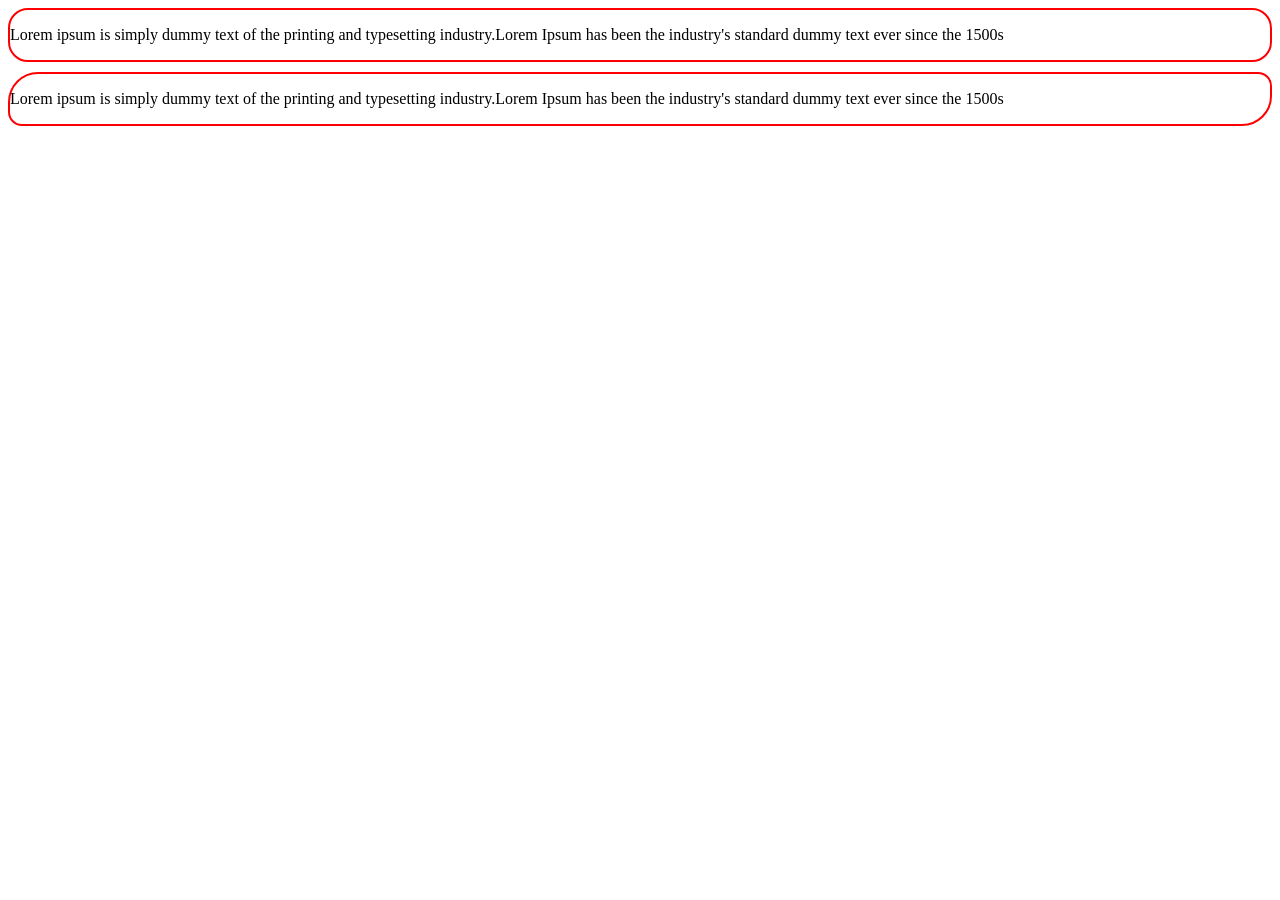
<file: CSS/Task11/css11.html>
<!DOCTYPE html>
<html>
<head>
    <meta charset="UTF-8">
    <meta name="viewport" content="width=device-width, initial-scale=1.0">
    <title>CSS11</title>
    <link href="css11.css" type="text/css" rel="stylesheet">
</head>
<body>
    <div id="box1">
        <p>
            Lorem ipsum is simply dummy text of the printing and typesetting industry.Lorem Ipsum has been the industry's standard dummy text ever since the 1500s
        </p>

    </div>
    <div id="box2">
        <p>
            Lorem ipsum is simply dummy text of the printing and typesetting industry.Lorem Ipsum has been the industry's standard dummy text ever since the 1500s
        </p>
    </div>
</body>
</html>
</file>
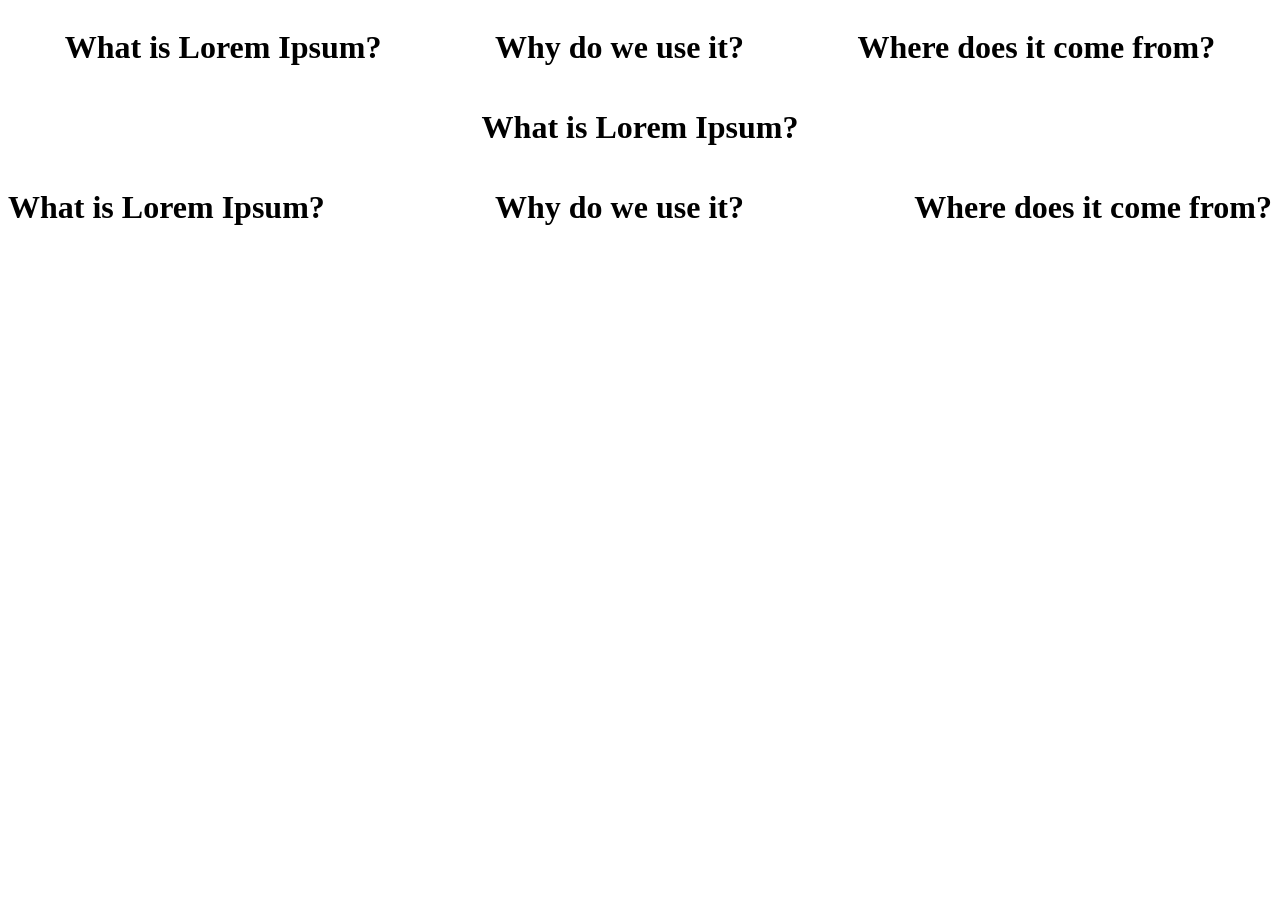
<file: CSS/Task12/css12.html>
<!DOCTYPE html>
<html lang="en">
<head>
    <meta charset="UTF-8">
    <meta name="viewport" content="width=device-width, initial-scale=1.0">
    <title>CSS12</title>
    <link href="css12.css" type="text/css" rel="stylesheet">
</head>
<body>
    <div class="flex_container">
        <div class="flex_1"><h1>What is Lorem Ipsum?</h1></div>
        <div class="flex_2"><h1>Why do we use it?</h1></div>
        <div class="flex_3"><h1>Where does it come from?</h1></div>

    </div>
    <div class="center">
        <div class="flex_h1"><h1>What is Lorem Ipsum?</h1></div>
        
    </div>
    <div class="down">
        <div class="flex_1"><h1>What is Lorem Ipsum?</h1></div>
        <div class="flex_2"><h1>Why do we use it?</h1></div>
        <div class="flex_3"><h1>Where does it come from?</h1></div>

    </div>
</body>
</html>
</file>
<file: CSS/Task15/style.css>
.Form
{
    width:500px;
    height:auto;
    background: white;
    padding:20px;
    margin:8% auto 0;
    text-align: center;
    border: solid 2px;
    border-color: black;
    
}
body{
    font-family: sans-serif;
    background-image: url(banner.jpg);
    background-size: cover;
    background-position: center;
    
}
.head
{
    text-align: center;
}
.text
{
    text-align: left;
}
.input-box
{
    
    padding:8px;
    margin:10px 0;
    width:99%;
    border: solid 1px;
    border-color: lightgray;
    border-radius: 20px;
    background-color: lightgray;
    outline:none;

}
button
{
    background-color: black;
    color:white;
    width:99%;
    cursor:pointer;
    outline: none;
}
</file>
<file: JAVASCRIPT/Task2/styles.css>
.container
{
    background-color: lightblue;
    width: 50%;
    padding:10px;
    display:center;
    margin:auto;
    .center
    
    

}
</file>
<file: JAVASCRIPT/Task4/styles.css>
body{
    display: flex;
    justify-content: center;
    height: 97vh;
    align-items: center;
}

.container{
    background-color: rgb(231, 133, 40);
    width: fit-content;
    padding: 20px;
}
h1{
    align-self: center;
    color: white
}
form{
    display: flex;
    flex-direction: column;
    justify-content: center;
}
.input{
    padding-bottom: 10px;
    color: white
}
.input-field{
    margin-top: 5px;
    width: 97%;
}
button{
    width:100%;
    background-color: black;
    color: white;
}
</file>
<file: BOOTSTRAP/Task1/B1.css>
.blue
{
    background-color: lightblue;
    height: 700px;
    margin:none;
    padding:10px;
    color: white;
    font-size:50px;
    font-family: 'Calibri';
}
.red
{
    background-color: red;
    height: 700px;
    margin:none;
    padding:10px;
    color: white;
    font-size:50px;
    font-family: 'Calibri';
}
.green
{
    background-color: green;
    height: 700px;
    margin:none;
    padding:10px;
    color: white;
    font-size:50px;
    font-family: 'Calibri';
}
</file>
<file: CSS/Task1/css1.css>
h1
{
    text-align: center;
    color: white;
    font-size: 50px;
}
p
{
    color:black;
    font-size: 25px;
}
body
{
    background-color: rgb(81, 179, 179);
}
</file>
<file: CSS/Task10/css10.css>
#center
{
    text-align: center;
    color: black;
}
#left
{
    text-align: left;
    color: black;
}
#right
{
    text-align: right;
    color: black;
}
.p1
{
    text-align: center;
    color: black;
}
.p2
{
    text-align: left;
    color: black;
}
.p3
{
    text-align: right;
    color: black;
}
</file>
<file: CSS/Task11/css11.css>
#box1
{
    border :solid 2px;
    border-color: red;
    color: black;
    border-radius: 20px;
}
#box2
{
    margin-top: 10px;
    border: solid 2px;
    border-color: red;
    color: black;
    border-radius: 30px 14px;
    
}
</file>
<file: CSS/Task12/css12.css>
.flex_container
{
    flex-direction: row;
    justify-content: space-around;
    display: flex;
}

.center
{
    flex-direction: row;
    justify-content: center;
    display: flex;
}
.down
{
    flex-direction: row;
    justify-content: space-between;
    display: flex;
}
</file>
